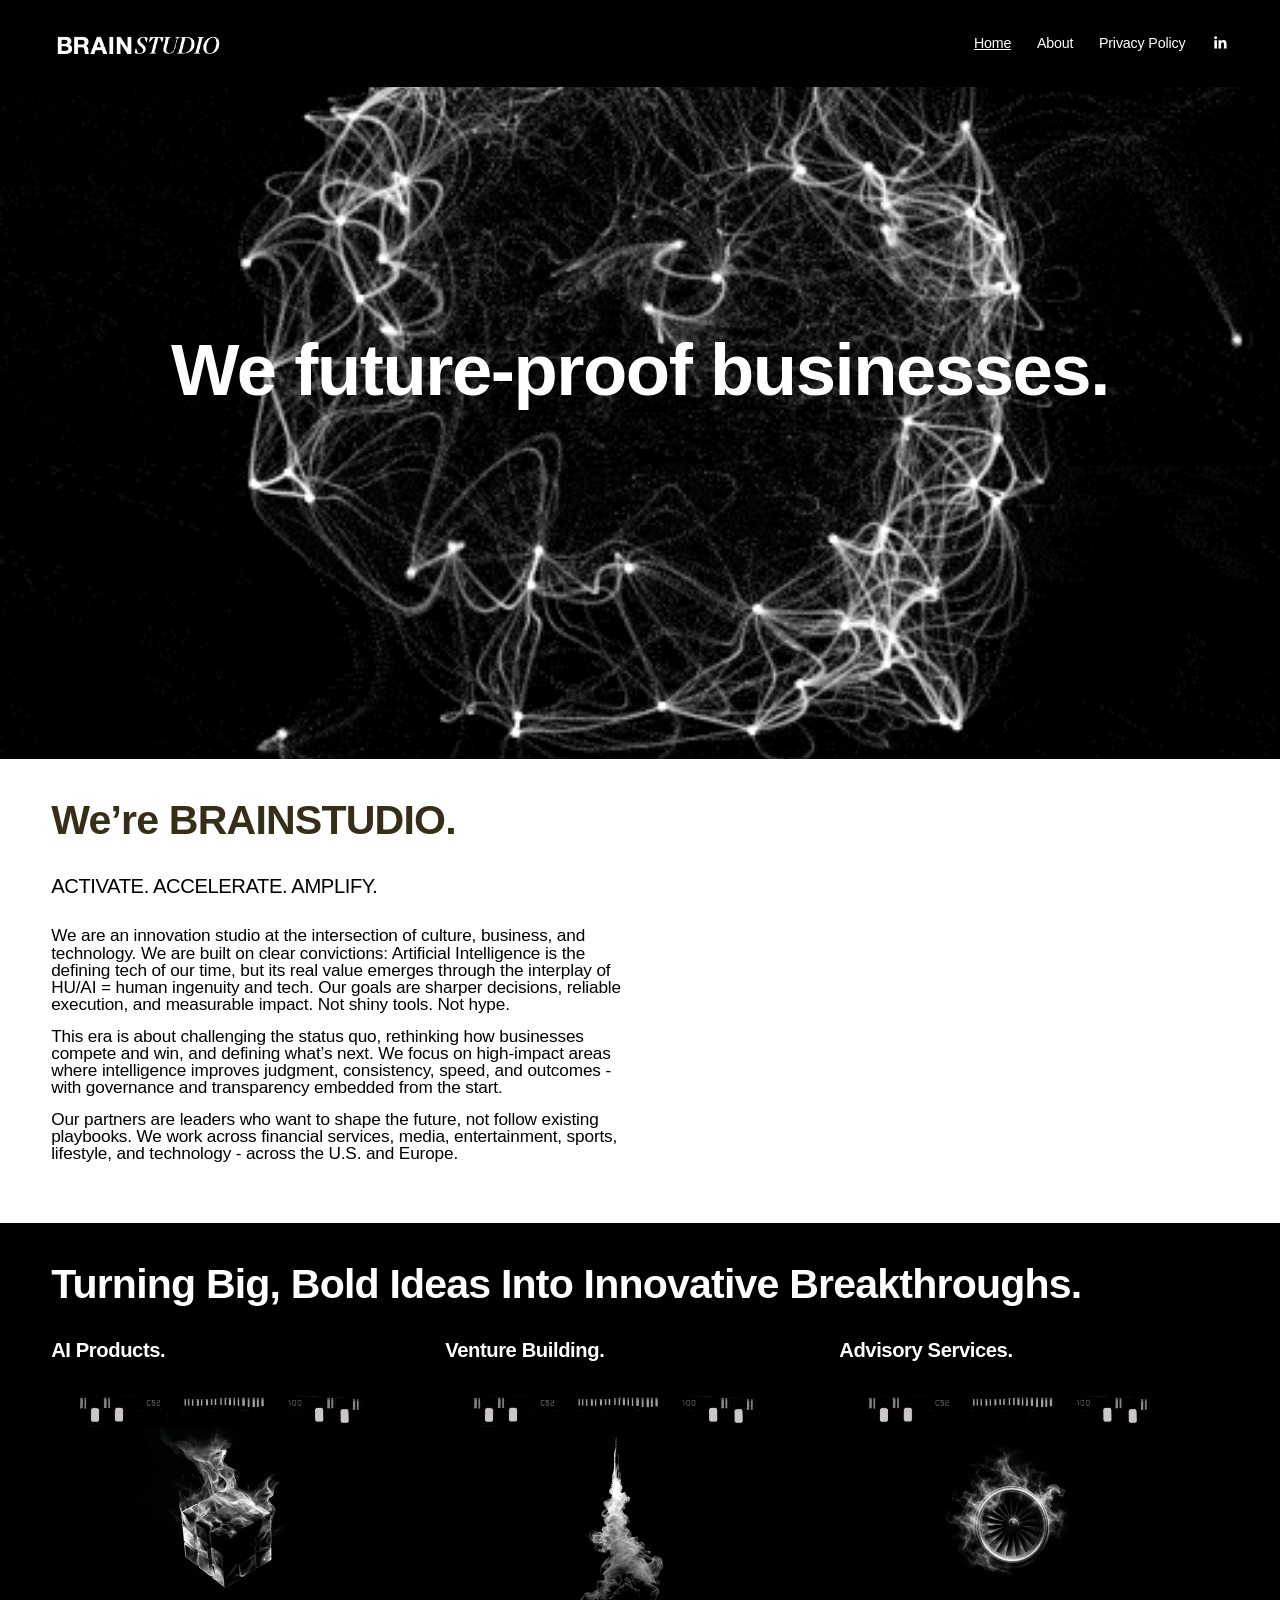
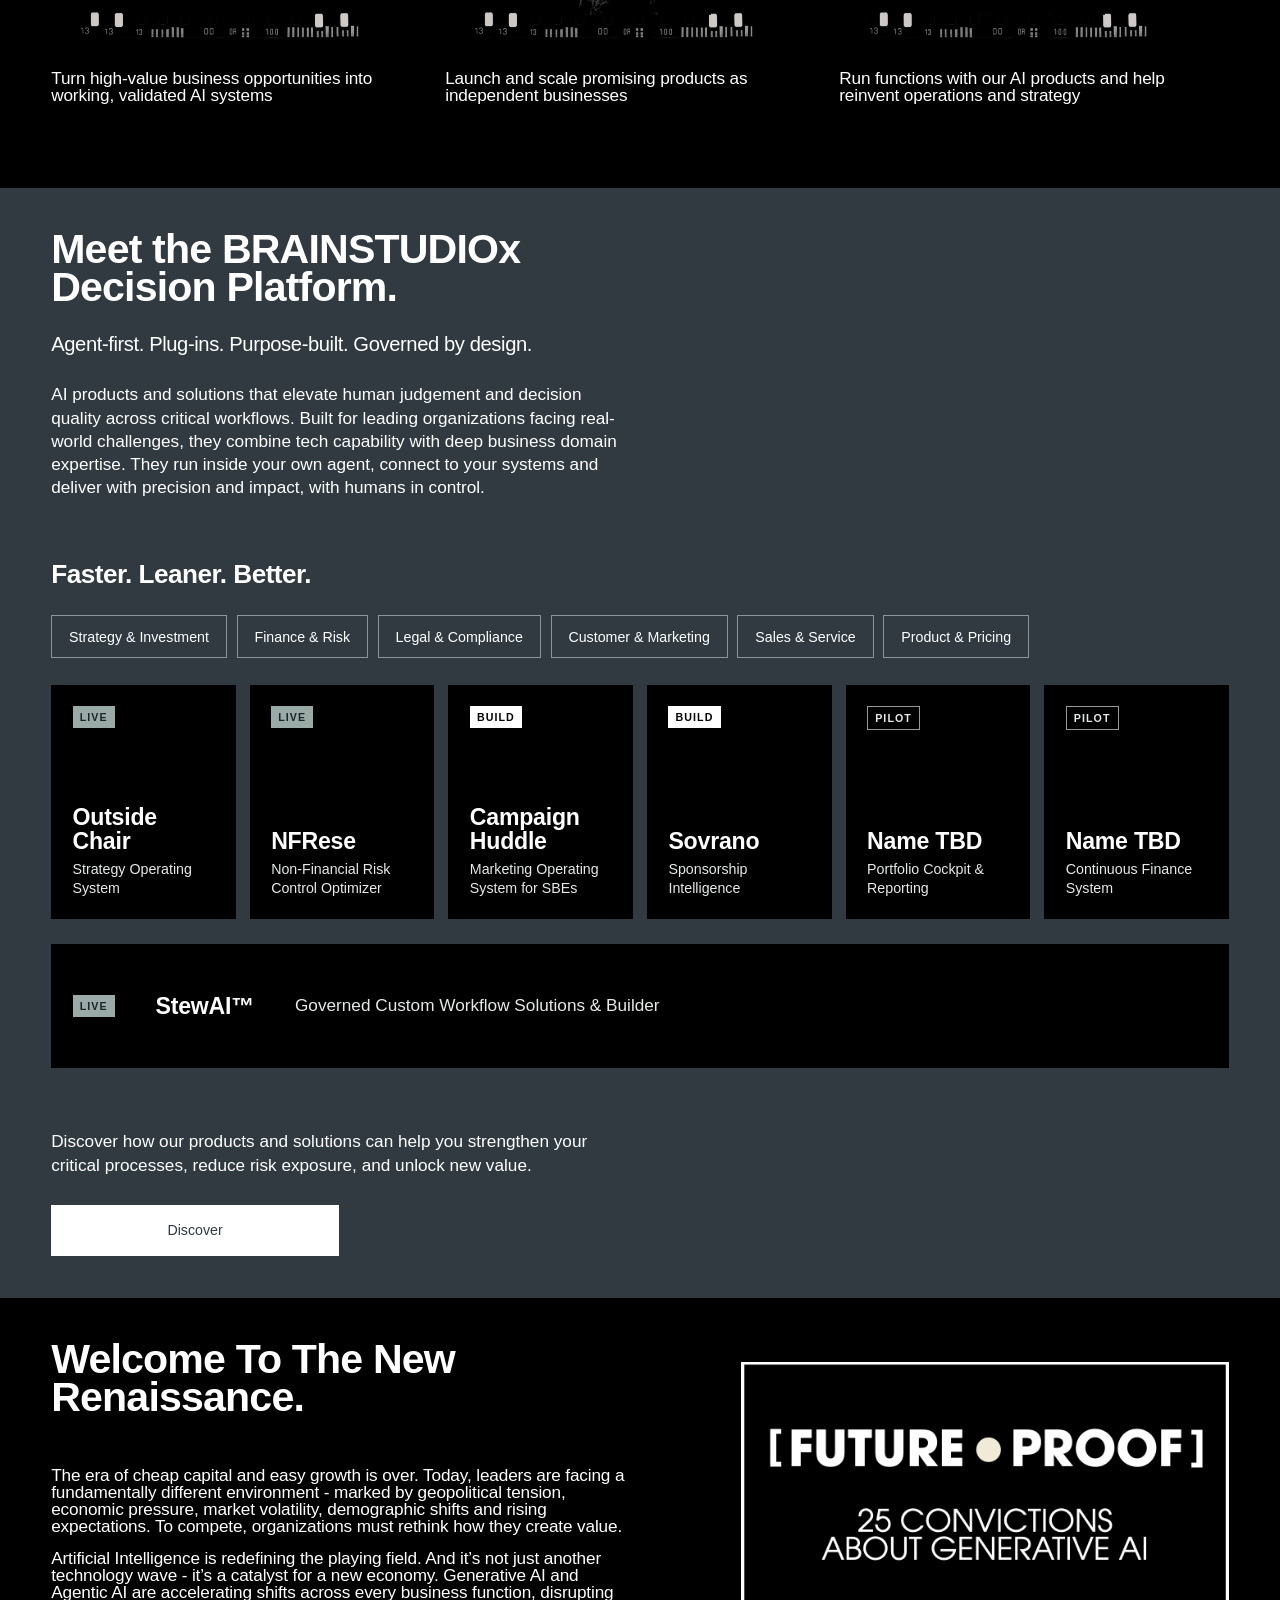
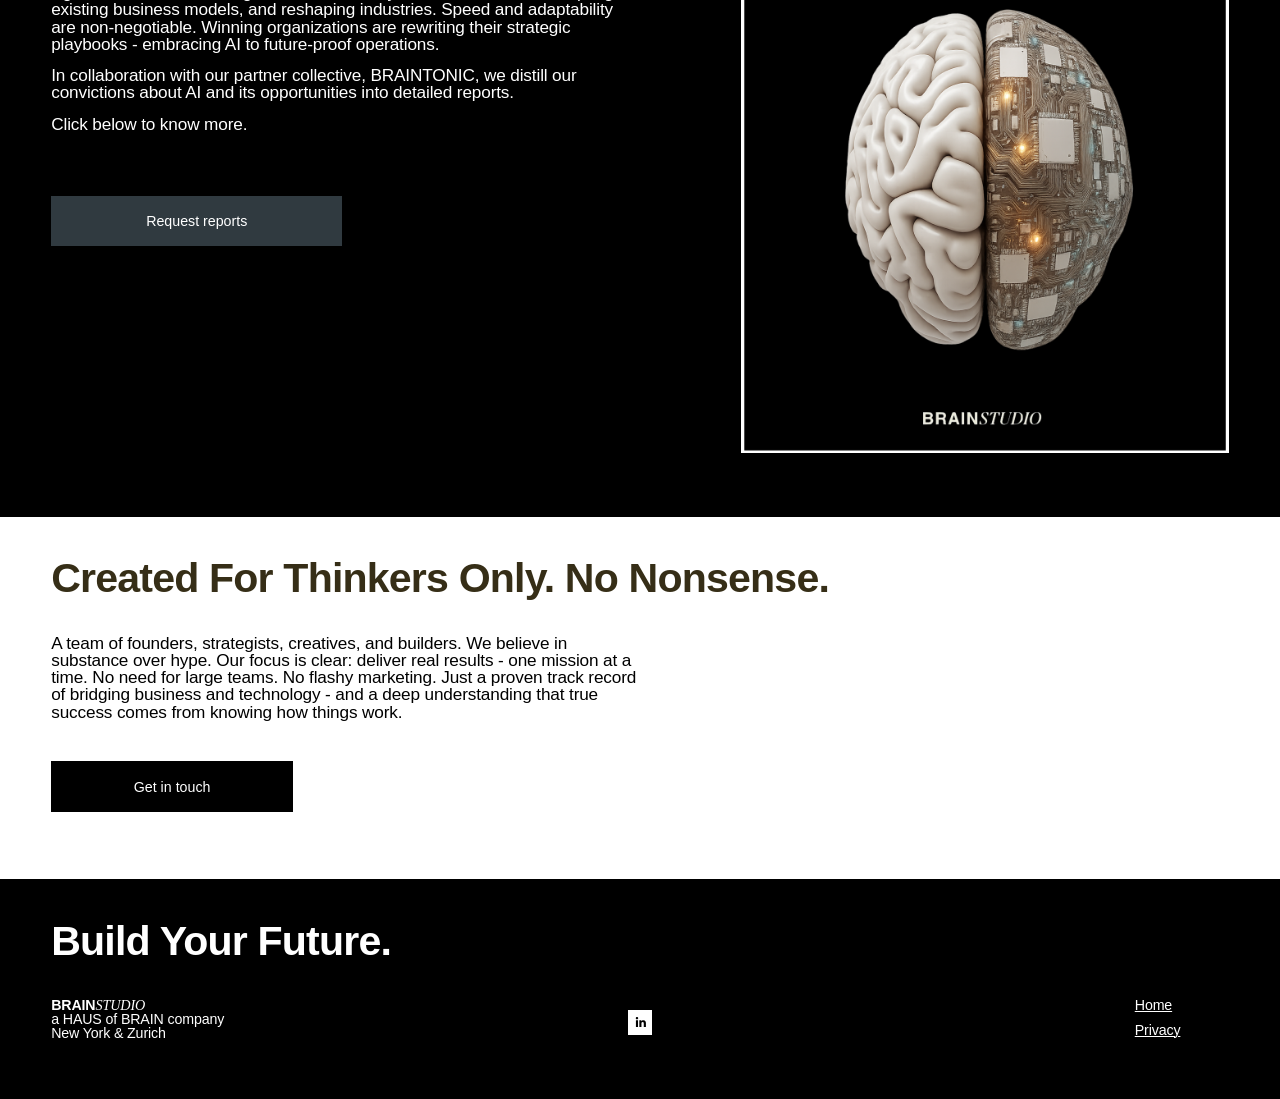
<file: index.html>
<!DOCTYPE html>
<html lang="en">
<head>
<meta charset="utf-8">
<meta name="viewport" content="width=device-width, initial-scale=1">
<title>BRAINSTUDIO</title>
<meta name="description" content="Founders, strategists, creatives, and builders at the intersection of culture, business and technology. By fusing human ingenuity with artificial intelligence, we empower visionary leaders to challenge the status quo, uncover attractive white spaces and design what’s next. From Tech, Finance, Media, Entertainment, Sports to Lifestyle, we unlock performance, growth, and innovation.">
<link rel="canonical" href="https://www.brainstudio.ai/">
<meta property="og:site_name" content="BRAINSTUDIO">
<meta property="og:type" content="website">
<meta property="og:title" content="BRAINSTUDIO">
<meta property="og:description" content="Founders, strategists, creatives, and builders at the intersection of culture, business and technology. By fusing human ingenuity with artificial intelligence, we empower visionary leaders to challenge the status quo, uncover attractive white spaces and design what’s next. From Tech, Finance, Media, Entertainment, Sports to Lifestyle, we unlock performance, growth, and innovation.">
<meta property="og:url" content="https://www.brainstudio.ai/">
<meta name="twitter:card" content="summary">
<link rel="icon" href="images/favicon.ico">
<link rel="stylesheet" href="assets/style.css">
</head>
<body class="p-index">
<a class="skip" href="#main">Skip to Content</a>
<header class="hdr">
  <div class="hdr-in">
    <a class="logo" href="./"><img src="images/logo.png" alt="BRAINSTUDIO"></a>
    <nav class="nav" aria-label="Main"><a href="./" aria-current="page">Home</a><a href="about.html">About</a><a href="privacy-policy.html">Privacy Policy</a><a class="li" href="https://www.linkedin.com/company/brainstudioai/" aria-label="BRAINSTUDIO on LinkedIn" target="_blank" rel="noopener"><svg viewBox="13.38 13.38 37.24 37.24" aria-hidden="true"><path fill="#fff" d="M20.4,44h5.4V26.6h-5.4V44z M23.1,18c-1.7,0-3.1,1.4-3.1,3.1c0,1.7,1.4,3.1,3.1,3.1 c1.7,0,3.1-1.4,3.1-3.1C26.2,19.4,24.8,18,23.1,18z M39.5,26.2c-2.6,0-4.4,1.4-5.1,2.8h-0.1v-2.4h-5.2V44h5.4v-8.6 c0-2.3,0.4-4.5,3.2-4.5c2.8,0,2.8,2.6,2.8,4.6V44H46v-9.5C46,29.8,45,26.2,39.5,26.2z"/></svg></a></nav>
    <button class="burger" type="button" aria-label="Open Menu" aria-expanded="false" aria-controls="menu"><span></span><span></span></button>
  </div>
</header>
<div class="menu" id="menu">
  <nav class="menu-nav" aria-label="Mobile"><a href="./">Home</a><a href="about.html">About</a><a href="privacy-policy.html">Privacy Policy</a></nav>
  <div class="menu-soc"><a class="li" href="https://www.linkedin.com/company/brainstudioai/" aria-label="BRAINSTUDIO on LinkedIn" target="_blank" rel="noopener"><svg viewBox="13.38 13.38 37.24 37.24" aria-hidden="true"><path fill="#fff" d="M20.4,44h5.4V26.6h-5.4V44z M23.1,18c-1.7,0-3.1,1.4-3.1,3.1c0,1.7,1.4,3.1,3.1,3.1 c1.7,0,3.1-1.4,3.1-3.1C26.2,19.4,24.8,18,23.1,18z M39.5,26.2c-2.6,0-4.4,1.4-5.1,2.8h-0.1v-2.4h-5.2V44h5.4v-8.6 c0-2.3,0.4-4.5,3.2-4.5c2.8,0,2.8,2.6,2.8,4.6V44H46v-9.5C46,29.8,45,26.2,39.5,26.2z"/></svg></a></div>
</div>
<main id="main">
<section class="sec t-black-bold first" style="--mr:14;--dr:17;--mg:11.0;--dg:11.0;--cg:5.0"><div class="sec-bg"><img src="images/home-hero.gif" alt="" aria-hidden="true"></div><div class="sec-in"><div class="grid">
<div class="blk txt" style="--ma:5/1/8/11;--da:7/2/9/26;--z:2;--mj:flex-start;--dj:flex-start"><div class="tx"><h1 class="ac"><span class="c-w"><strong>We future-proof businesses.</strong></span></h1></div></div>
</div></div></section>
<section class="sec t-white" style="--mr:14;--dr:15;--mg:0.0;--dg:0.0;--cg:5.0"><div class="sec-in"><div class="grid">
<div class="blk txt" style="--ma:1/2/3/10;--da:1/2/3/14;--z:1;--mj:flex-start;--dj:flex-start"><div class="tx"><h2><strong>We’re BRAINSTUDIO.</strong></h2></div></div>
<div class="blk txt" style="--ma:4/2/5/10;--da:4/2/5/14;--z:3;--mj:flex-start;--dj:flex-start"><div class="tx"><h4>ACTIVATE. ACCELERATE. AMPLIFY.</h4></div></div>
<div class="blk txt" style="--ma:6/2/14/10;--da:6/2/16/14;--z:2;--mj:flex-start;--dj:flex-start"><div class="tx"><p class="lg">We are an innovation studio at the intersection of culture, business, and technology. We are built on clear convictions: Artificial Intelligence is the defining tech of our time, but its real value emerges through the interplay of HU/AI = human ingenuity and tech. Our goals are sharper decisions, reliable execution, and measurable impact. Not shiny tools. Not hype.</p><p class="lg">This era is about challenging the status quo, rethinking how businesses compete and win, and defining what’s next. We focus on high-impact areas where intelligence improves judgment, consistency, speed, and outcomes - with governance and transparency embedded from the start. </p><p class="lg">Our partners are leaders who want to shape the future, not follow existing playbooks. We work across financial services, media, entertainment, sports, lifestyle, and technology - across the U.S. and Europe.</p></div></div>
</div></div></section>
<section class="sec t-black" style="--mr:59;--dr:19;--mg:0.0;--dg:0.0;--cg:5.0"><div class="sec-in"><div class="grid">
<div class="blk txt" style="--ma:1/2/5/10;--da:1/2/3/26;--z:1;--mj:flex-start;--dj:flex-start"><div class="tx"><h2><strong>Turning Big, Bold Ideas Into Innovative Breakthroughs.</strong></h2></div></div>
<div class="blk txt" style="--ma:6/2/7/8;--da:4/2/5/10;--z:6;--mj:flex-start;--dj:flex-start"><div class="tx"><h4><strong>AI Products.</strong></h4></div></div>
<div class="blk img" style="--ma:8/2/19/10;--da:6/2/16/9;--z:2;--mj:center;--dj:center"><img class="fit" src="images/bs-gen-ai-solutions.png" alt="Illustration for AI Products" loading="lazy"></div>
<div class="blk txt" style="--ma:20/2/23/10;--da:17/2/20/9;--z:9;--mj:flex-start;--dj:flex-start"><div class="tx"><p class="lg">Turn high-value business opportunities into working, validated AI systems</p></div></div>
<div class="blk txt" style="--ma:24/2/25/10;--da:4/10/5/18;--z:7;--mj:flex-start;--dj:flex-start"><div class="tx"><h4><strong>Venture Building.</strong></h4></div></div>
<div class="blk img" style="--ma:26/2/36/10;--da:6/10/16/17;--z:3;--mj:center;--dj:center"><img class="fit" src="images/bs-venture-building.png" alt="Illustration for Venture Building" loading="lazy"></div>
<div class="blk txt" style="--ma:37/2/40/10;--da:17/10/20/17;--z:10;--mj:flex-start;--dj:flex-start"><div class="tx"><p class="lg">Launch and scale promising products as independent businesses</p></div></div>
<div class="blk txt" style="--ma:41/2/42/10;--da:4/18/5/26;--z:8;--mj:flex-start;--dj:flex-start"><div class="tx"><h4><strong>Advisory Services.</strong></h4></div></div>
<div class="blk img" style="--ma:43/2/55/10;--da:6/18/16/25;--z:4;--mj:center;--dj:center"><img class="fit" src="images/bs-managed-services.png" alt="Jet engine wrapped in smoke, illustration for Advisory Services" loading="lazy"></div>
<div class="blk txt" style="--ma:56/2/59/10;--da:17/18/20/25;--z:11;--mj:flex-start;--dj:flex-start"><div class="tx"><p class="lg">Run functions with our AI products and help reinvent operations and strategy</p></div></div>
</div></div></section>
<section class="sec t-bright sec-custom-layout"><div class="sec-in"><div class="wrap">
<h2 class="pf-h"><strong>Meet the BRAINSTUDIOx Decision Platform.</strong></h2>
<p class="pf-sub">Agent-first. Plug-ins. Purpose-built. Governed by design.</p>
<p class="pf-p">AI products and solutions that elevate human judgement and decision quality across critical workflows. Built for leading organizations facing real-world challenges, they combine tech capability with deep business domain expertise. They run inside your own agent, connect to your systems and deliver with precision and impact, with humans in control.</p>
<h3 class="pf-h3"><strong>Faster. Leaner. Better.</strong></h3>
<ul class="pf-tags"><li>Strategy &amp; Investment</li><li>Finance &amp; Risk</li><li>Legal &amp; Compliance</li><li>Customer &amp; Marketing</li><li>Sales &amp; Service</li><li>Product &amp; Pricing</li></ul>
<ul class="pf-cards"><li class="pf-card"><span class="pf-badge b-live">LIVE</span><span class="pf-name">Outside Chair</span><span class="pf-desc">Strategy Operating System</span></li><li class="pf-card"><span class="pf-badge b-live">LIVE</span><span class="pf-name">NFRese</span><span class="pf-desc">Non-Financial Risk Control Optimizer</span></li><li class="pf-card"><span class="pf-badge b-build">BUILD</span><span class="pf-name">Campaign Huddle</span><span class="pf-desc">Marketing Operating System for SBEs</span></li><li class="pf-card"><span class="pf-badge b-build">BUILD</span><span class="pf-name">Sovrano</span><span class="pf-desc">Sponsorship Intelligence</span></li><li class="pf-card"><span class="pf-badge b-pilot">PILOT</span><span class="pf-name">Name TBD</span><span class="pf-desc">Portfolio Cockpit &amp; Reporting</span></li><li class="pf-card"><span class="pf-badge b-pilot">PILOT</span><span class="pf-name">Name TBD</span><span class="pf-desc">Continuous Finance System</span></li></ul>
<div class="pf-bar"><span class="pf-badge b-live">LIVE</span><span class="pf-bar-name">StewAI™</span><span class="pf-bar-desc">Governed Custom Workflow Solutions &amp; Builder</span></div>
<p class="pf-p pf-discover">Discover how our products and solutions can help you strengthen your critical processes, reduce risk exposure, and unlock new value.</p>
<div class="pf-btn btn"><a class="button" href="about.html">Discover</a></div>
</div></div></section>
<section class="sec t-black-bold" style="--mr:46;--dr:29;--mg:0.0;--dg:0.0;--cg:5.0"><div class="sec-in"><div class="grid">
<div class="blk txt" style="--ma:1/2/4/10;--da:1/2/5/14;--z:1;--mj:flex-start;--dj:flex-start"><div class="tx"><h2><span class="c-w"><strong>Welcome To The New Renaissance.</strong></span></h2></div></div>
<div class="blk txt" style="--ma:5/2/22/10;--da:6/2/17/14;--z:2;--mj:flex-start;--dj:flex-start"><div class="tx"><p class="lg">The era of cheap capital and easy growth is over. Today, leaders are facing a fundamentally different environment - marked by geopolitical tension, economic pressure, market volatility, demographic shifts and rising expectations. To compete, organizations must rethink how they create value.</p><p class="lg">Artificial Intelligence is redefining the playing field. And it’s not just another technology wave - it’s a catalyst for a new economy. Generative AI and Agentic AI are accelerating shifts across every business function, disrupting existing business models, and reshaping industries. Speed and adaptability are non-negotiable. Winning organizations are rewriting their strategic playbooks - embracing AI to future-proof operations.</p><p class="lg"><span class="c-w">In collaboration with our partner collective, BRAINTONIC, we distill our convictions about AI and its opportunities into detailed reports. </span></p><p class="lg"><span class="c-w">Click below to know more.</span></p></div></div>
<div class="blk img" style="--ma:23/2/42/10;--da:1/16/30/26;--z:5;--mj:center;--dj:center"><img class="fit" src="images/bs-nfrx-25c-title-a4-black.001.png" alt="Cover of the FUTURE PROOF report: 25 convictions about generative AI" loading="lazy"></div>
<div class="blk btn" style="--ma:45/2/47/7;--da:19/2/21/8;--z:6;--mj:center;--dj:center"><a class="button btn-slate" href="about.html">Request reports</a></div>
</div></div></section>
<section class="sec t-white" style="--mr:14;--dr:11;--mg:0.0;--dg:0.0;--cg:5.0"><div class="sec-in"><div class="grid">
<div class="blk txt" style="--ma:1/2/4/10;--da:1/2/3/19;--z:1;--mj:flex-start;--dj:flex-start"><div class="tx"><h2><strong>Created For Thinkers Only. No Nonsense. </strong></h2></div></div>
<div class="blk txt" style="--ma:5/2/11/10;--da:4/2/8/14;--z:3;--mj:flex-start;--dj:flex-start"><div class="tx"><p class="lg">A team of founders, strategists, creatives, and builders. We believe in substance over hype. Our focus is clear: deliver real results - one mission at a time. No need for large teams. No flashy marketing. Just a proven track record of bridging business and technology - and a deep understanding that true success comes from knowing how things work. </p></div></div>
<div class="blk btn" style="--ma:12/2/14/7;--da:9/2/11/7;--z:4;--mj:center;--dj:center"><a class="button btn-black" href="about.html">Get in touch</a></div>
</div></div></section>
</main>
<footer>
<section class="sec t-black-bold" style="--mr:8;--dr:6;--mg:0.0;--dg:0.0;--cg:5.0"><div class="sec-in"><div class="grid">
<div class="blk txt" style="--ma:1/2/3/10;--da:1/2/3/19;--z:1;--mj:flex-start;--dj:flex-start"><div class="tx"><h2><strong>Build Your Future.</strong></h2></div></div>
<div class="blk txt" style="--ma:4/2/6/10;--da:4/2/6/7;--z:3;--mj:flex-start;--dj:flex-start"><div class="tx"><p><strong>BRAIN<em>STUDIO</em><br></strong>a HAUS of BRAIN company<br>New York & Zurich</p></div></div>
<div class="blk soc" style="--ma:7/8/9/10;--da:4/13/6/15;--z:6;--mj:center;--dj:center"><a class="li-foot" href="https://www.linkedin.com/company/brainstudioai/" aria-label="BRAINSTUDIO on LinkedIn" target="_blank" rel="noopener"><svg viewBox="0 0 64 64" aria-hidden="true"><path fill="#fff" fill-rule="evenodd" d="M0,0v64h64V0H0z M25.8,44h-5.4V26.6h5.4V44z M23.1,24.3c-1.7,0-3.1-1.4-3.1-3.1c0-1.7,1.4-3.1,3.1-3.1 c1.7,0,3.1,1.4,3.1,3.1C26.2,22.9,24.8,24.3,23.1,24.3z M46,44h-5.4v-8.4c0-2,0-4.6-2.8-4.6c-2.8,0-3.2,2.2-3.2,4.5V44h-5.4V26.6 h5.2V29h0.1c0.7-1.4,2.5-2.8,5.1-2.8c5.5,0,6.5,3.6,6.5,8.3V44z"/></svg></a></div>
<div class="blk txt" style="--ma:7/2/8/4;--da:4/24/5/26;--z:5;--mj:flex-start;--dj:flex-start"><div class="tx"><p><a href="./">Home</a></p></div></div>
<div class="blk txt" style="--ma:8/2/9/4;--da:5/24/6/26;--z:4;--mj:flex-start;--dj:flex-start"><div class="tx"><p><a href="privacy-policy.html">Privacy</a></p></div></div>
</div></div></section>
</footer>
<script src="assets/site.js"></script>
</body>
</html>
</file>
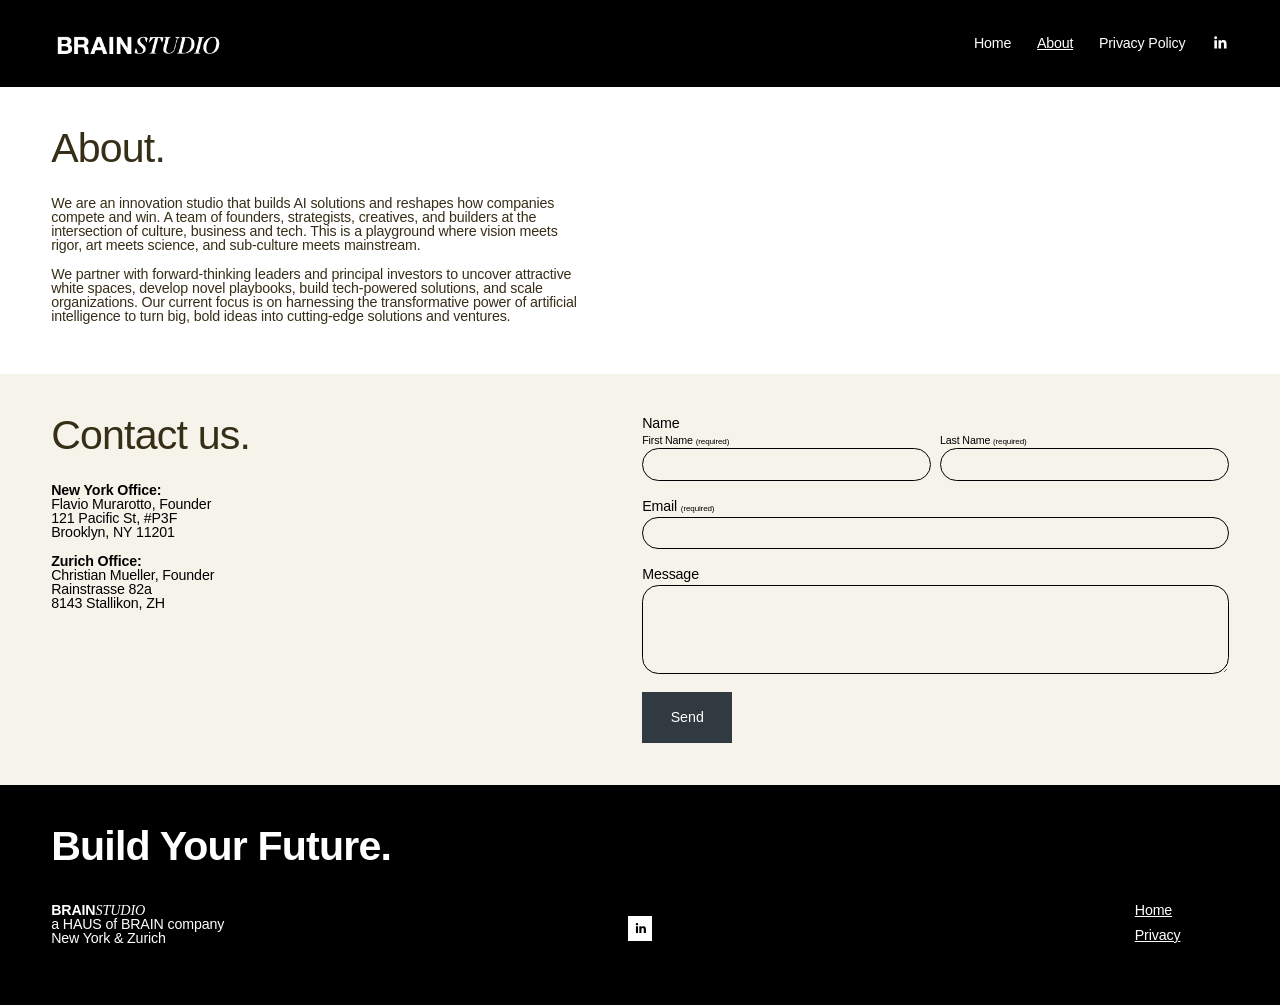
<file: about.html>
<!DOCTYPE html>
<html lang="en">
<head>
<meta charset="utf-8">
<meta name="viewport" content="width=device-width, initial-scale=1">
<title>About — BRAINSTUDIO</title>
<meta name="description" content="BRAINSTUDIO is an innovation studio that builds AI solutions and reshapes how companies compete and win. Offices in New York and Zurich.">
<link rel="canonical" href="https://www.brainstudio.ai/about">
<meta property="og:site_name" content="BRAINSTUDIO">
<meta property="og:type" content="website">
<meta property="og:title" content="About — BRAINSTUDIO">
<meta property="og:description" content="BRAINSTUDIO is an innovation studio that builds AI solutions and reshapes how companies compete and win. Offices in New York and Zurich.">
<meta property="og:url" content="https://www.brainstudio.ai/about">
<meta name="twitter:card" content="summary">
<link rel="icon" href="images/favicon.ico">
<link rel="stylesheet" href="assets/style.css">
</head>
<body class="p-about">
<a class="skip" href="#main">Skip to Content</a>
<header class="hdr">
  <div class="hdr-in">
    <a class="logo" href="./"><img src="images/logo.png" alt="BRAINSTUDIO"></a>
    <nav class="nav" aria-label="Main"><a href="./">Home</a><a href="about.html" aria-current="page">About</a><a href="privacy-policy.html">Privacy Policy</a><a class="li" href="https://www.linkedin.com/company/brainstudioai/" aria-label="BRAINSTUDIO on LinkedIn" target="_blank" rel="noopener"><svg viewBox="13.38 13.38 37.24 37.24" aria-hidden="true"><path fill="#fff" d="M20.4,44h5.4V26.6h-5.4V44z M23.1,18c-1.7,0-3.1,1.4-3.1,3.1c0,1.7,1.4,3.1,3.1,3.1 c1.7,0,3.1-1.4,3.1-3.1C26.2,19.4,24.8,18,23.1,18z M39.5,26.2c-2.6,0-4.4,1.4-5.1,2.8h-0.1v-2.4h-5.2V44h5.4v-8.6 c0-2.3,0.4-4.5,3.2-4.5c2.8,0,2.8,2.6,2.8,4.6V44H46v-9.5C46,29.8,45,26.2,39.5,26.2z"/></svg></a></nav>
    <button class="burger" type="button" aria-label="Open Menu" aria-expanded="false" aria-controls="menu"><span></span><span></span></button>
  </div>
</header>
<div class="menu" id="menu">
  <nav class="menu-nav" aria-label="Mobile"><a href="./">Home</a><a href="about.html">About</a><a href="privacy-policy.html">Privacy Policy</a></nav>
  <div class="menu-soc"><a class="li" href="https://www.linkedin.com/company/brainstudioai/" aria-label="BRAINSTUDIO on LinkedIn" target="_blank" rel="noopener"><svg viewBox="13.38 13.38 37.24 37.24" aria-hidden="true"><path fill="#fff" d="M20.4,44h5.4V26.6h-5.4V44z M23.1,18c-1.7,0-3.1,1.4-3.1,3.1c0,1.7,1.4,3.1,3.1,3.1 c1.7,0,3.1-1.4,3.1-3.1C26.2,19.4,24.8,18,23.1,18z M39.5,26.2c-2.6,0-4.4,1.4-5.1,2.8h-0.1v-2.4h-5.2V44h5.4v-8.6 c0-2.3,0.4-4.5,3.2-4.5c2.8,0,2.8,2.6,2.8,4.6V44H46v-9.5C46,29.8,45,26.2,39.5,26.2z"/></svg></a></div>
</div>
<main id="main">
<section class="sec t-white first" style="--mr:14;--dr:8;--mg:0.0;--dg:0.0;--cg:5.0"><div class="sec-in"><div class="grid">
<div class="blk txt" style="--ma:1/2/14/10;--da:1/2/9/13;--z:1;--mj:flex-start;--dj:flex-start"><div class="tx"><h2>About.</h2><p>We are an innovation studio that builds AI solutions and reshapes how companies compete and win. A team of founders, strategists, creatives, and builders at the intersection of culture, business and tech. This is a playground where vision meets rigor, art meets science, and sub-culture meets mainstream.</p><p>We partner with forward-thinking leaders and principal investors to uncover attractive white spaces, develop novel playbooks, build tech-powered solutions, and scale organizations. Our current focus is on harnessing the transformative power of artificial intelligence to turn big, bold ideas into cutting-edge solutions and ventures. </p></div></div>
</div></div></section>
<section class="sec t-light" style="--mr:21;--dr:10;--mg:0.0;--dg:0.0;--cg:5.0"><div class="sec-in"><div class="grid">
<div class="blk txt" style="--ma:1/2/10/10;--da:1/2/9/12;--z:0;--mj:flex-start;--dj:flex-start"><div class="tx"><h2>Contact us.</h2><p><strong>New York Office:<br></strong>Flavio Murarotto, Founder<br>121 Pacific St, #P3F<br>Brooklyn, NY 11201</p><p><strong>Zurich Office:<br></strong>Christian Mueller, Founder<br>Rainstrasse 82a <br>8143 Stallikon, ZH</p></div></div>
<div class="blk frm" style="--ma:11/2/21/10;--da:1/14/11/26;--z:2;--mj:flex-start;--dj:flex-start"><form class="contact" data-to="hello@brainstudio.ai" action="https://api.web3forms.com/submit" method="post" novalidate>
  <input type="hidden" name="access_key" value="08278f03-cb4d-4b9e-8359-c8174754029c">
  <input type="hidden" name="subject" value="New message from brainstudio.ai">
  <input type="hidden" name="from_name" value="brainstudio.ai website">
  <input type="checkbox" name="botcheck" class="f-hp" tabindex="-1" autocomplete="off" aria-hidden="true">
  <fieldset class="f-name">
    <legend class="f-title">Name</legend>
    <div class="f-pair">
      <label><span class="f-cap">First Name <span class="f-req">(required)</span></span><input type="text" name="first-name" autocomplete="given-name" required></label>
      <label><span class="f-cap">Last Name <span class="f-req">(required)</span></span><input type="text" name="last-name" autocomplete="family-name" required></label>
    </div>
  </fieldset>
  <label class="f-row"><span class="f-title">Email <span class="f-req">(required)</span></span><input type="email" name="email" autocomplete="email" required></label>
  <label class="f-row"><span class="f-title">Message</span><textarea name="message"></textarea></label>
  <p class="f-hp" aria-hidden="true"><label>Leave this empty <input type="text" name="company-website" tabindex="-1" autocomplete="off"></label></p>
  <button type="submit" class="f-send">Send</button>
  <p class="f-status" role="status"></p>
</form></div>
</div></div></section>
</main>
<footer>
<section class="sec t-black-bold" style="--mr:8;--dr:6;--mg:0.0;--dg:0.0;--cg:5.0"><div class="sec-in"><div class="grid">
<div class="blk txt" style="--ma:1/2/3/10;--da:1/2/3/19;--z:1;--mj:flex-start;--dj:flex-start"><div class="tx"><h2><strong>Build Your Future.</strong></h2></div></div>
<div class="blk txt" style="--ma:4/2/6/10;--da:4/2/6/7;--z:3;--mj:flex-start;--dj:flex-start"><div class="tx"><p><strong>BRAIN<em>STUDIO</em><br></strong>a HAUS of BRAIN company<br>New York & Zurich</p></div></div>
<div class="blk soc" style="--ma:7/8/9/10;--da:4/13/6/15;--z:6;--mj:center;--dj:center"><a class="li-foot" href="https://www.linkedin.com/company/brainstudioai/" aria-label="BRAINSTUDIO on LinkedIn" target="_blank" rel="noopener"><svg viewBox="0 0 64 64" aria-hidden="true"><path fill="#fff" fill-rule="evenodd" d="M0,0v64h64V0H0z M25.8,44h-5.4V26.6h5.4V44z M23.1,24.3c-1.7,0-3.1-1.4-3.1-3.1c0-1.7,1.4-3.1,3.1-3.1 c1.7,0,3.1,1.4,3.1,3.1C26.2,22.9,24.8,24.3,23.1,24.3z M46,44h-5.4v-8.4c0-2,0-4.6-2.8-4.6c-2.8,0-3.2,2.2-3.2,4.5V44h-5.4V26.6 h5.2V29h0.1c0.7-1.4,2.5-2.8,5.1-2.8c5.5,0,6.5,3.6,6.5,8.3V44z"/></svg></a></div>
<div class="blk txt" style="--ma:7/2/8/4;--da:4/24/5/26;--z:5;--mj:flex-start;--dj:flex-start"><div class="tx"><p><a href="./">Home</a></p></div></div>
<div class="blk txt" style="--ma:8/2/9/4;--da:5/24/6/26;--z:4;--mj:flex-start;--dj:flex-start"><div class="tx"><p><a href="privacy-policy.html">Privacy</a></p></div></div>
</div></div></section>
</footer>
<script src="assets/site.js"></script>
</body>
</html>
</file>
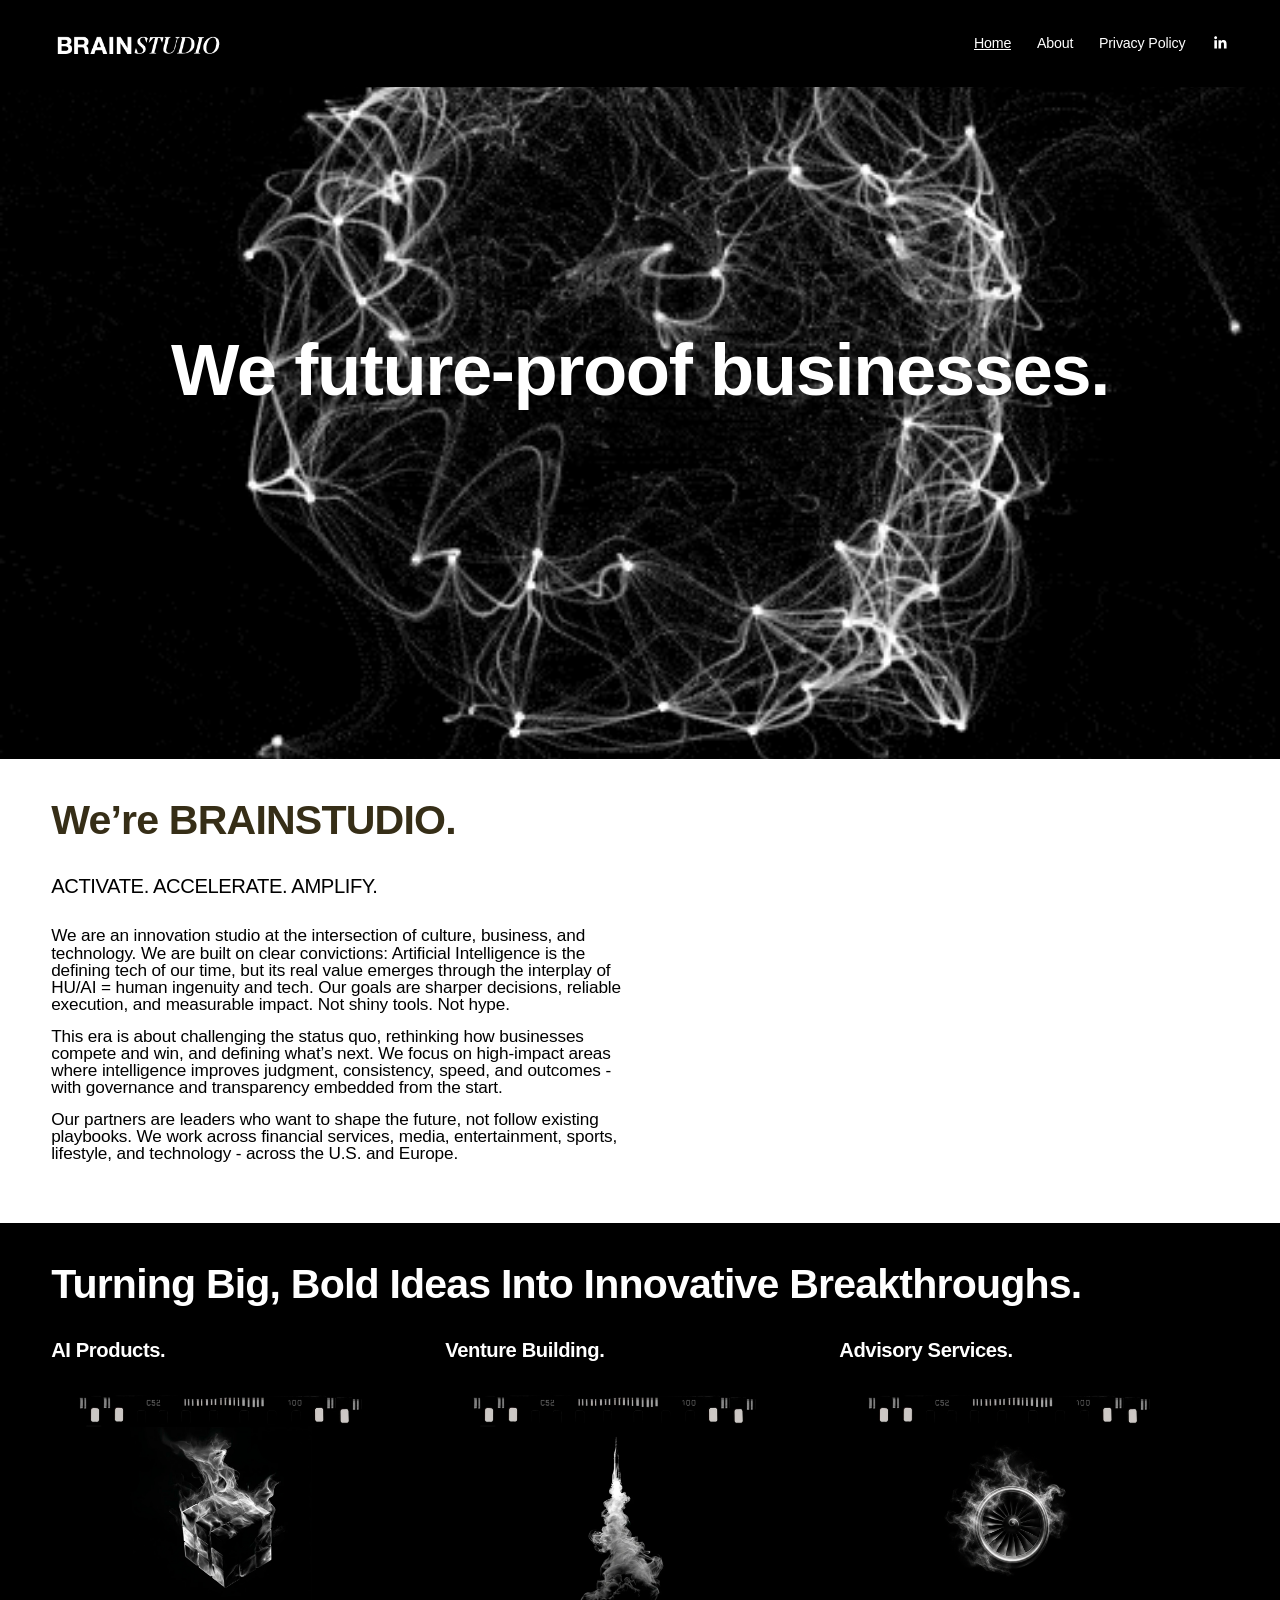
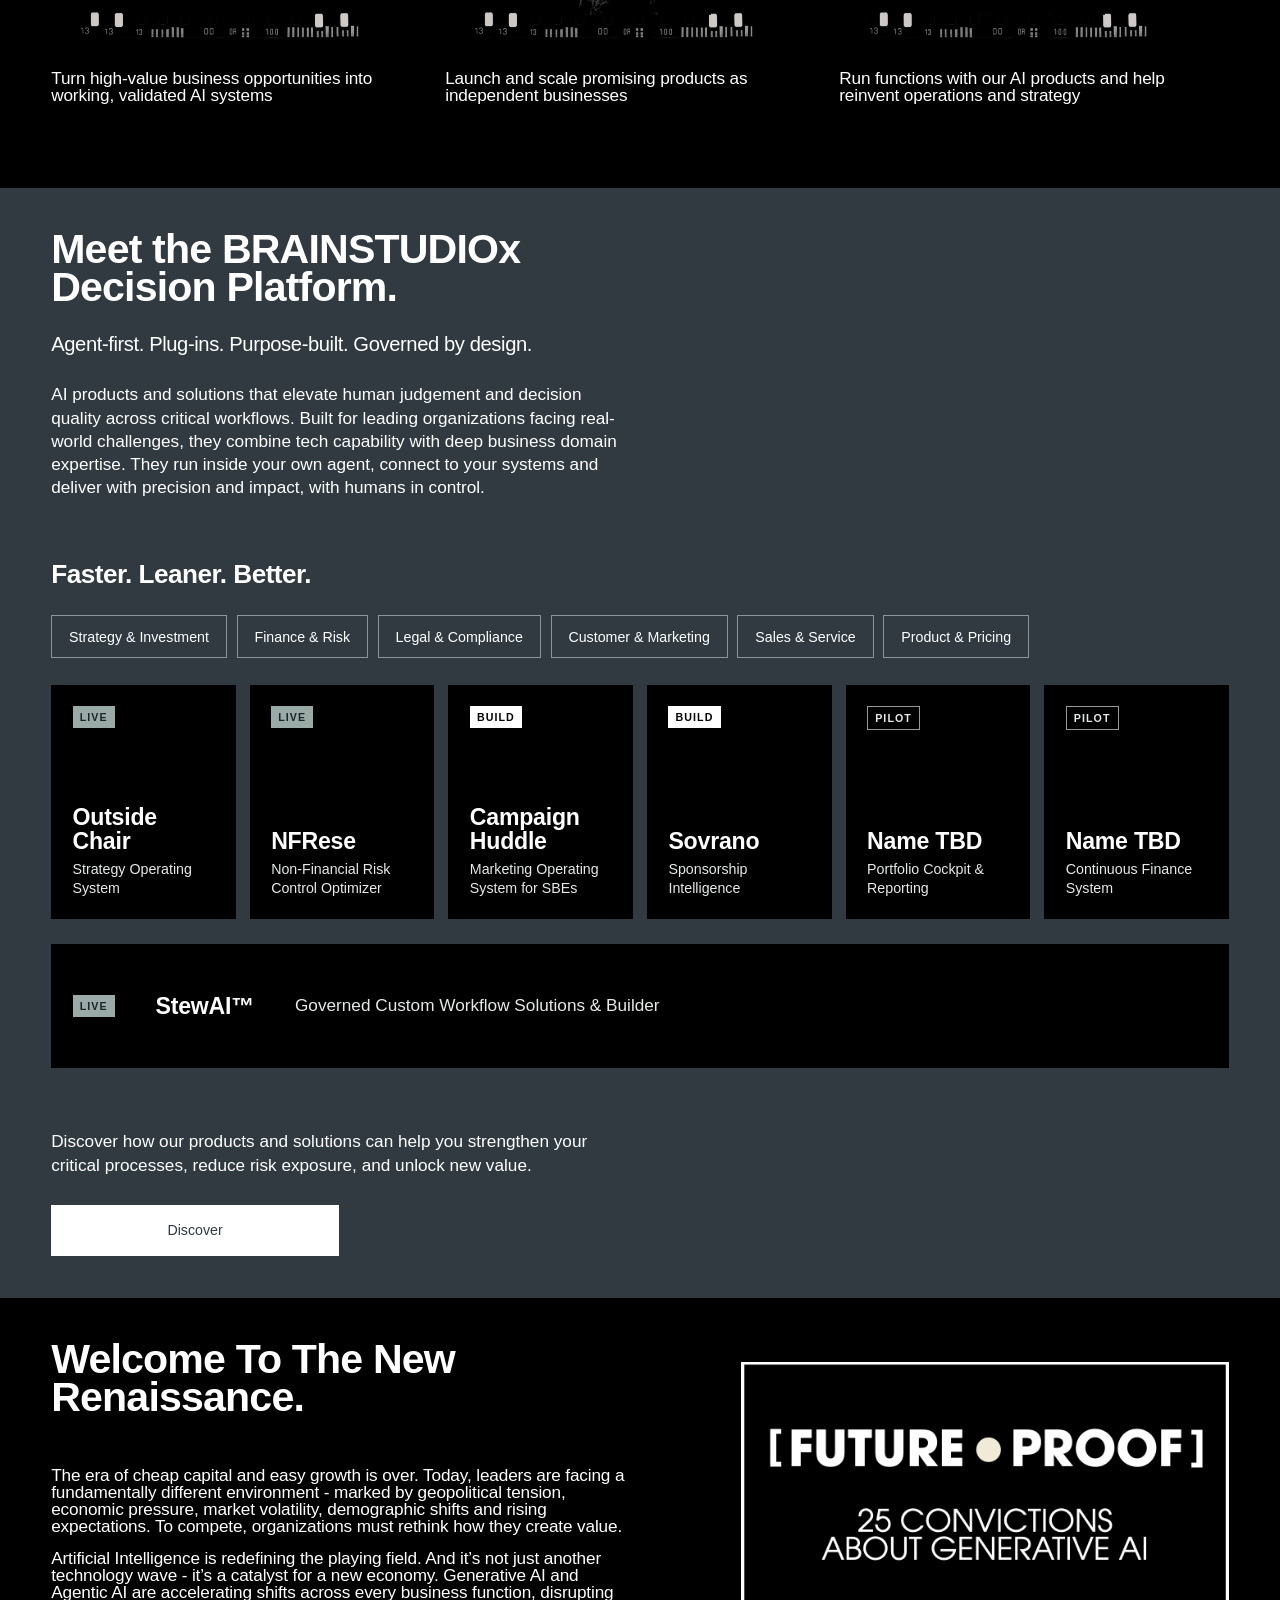
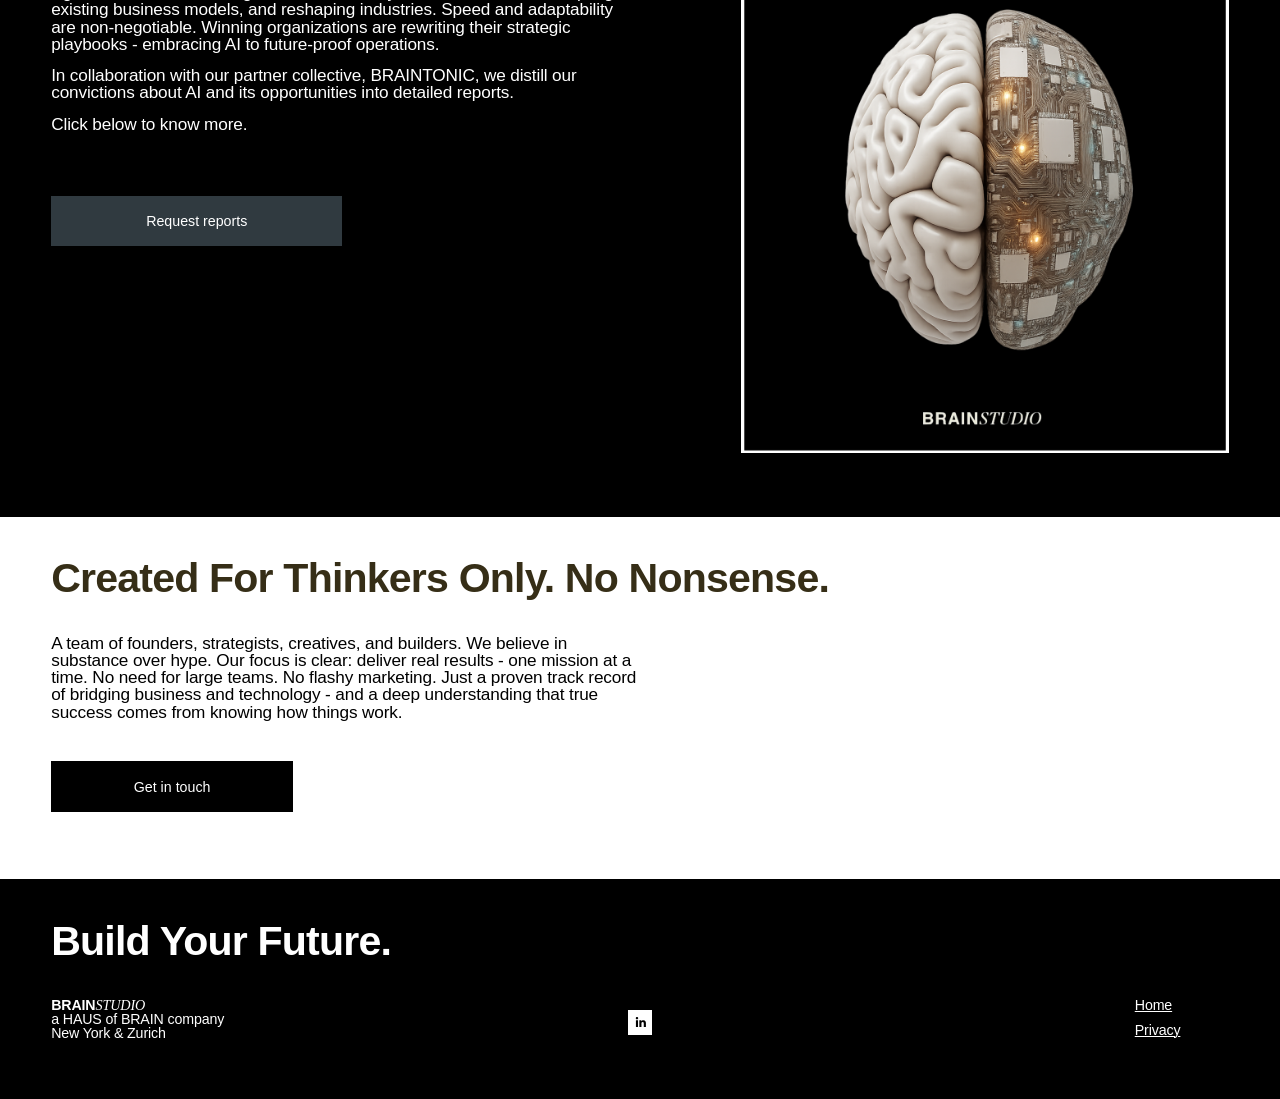
<file: home.html>
<!DOCTYPE html>
<html lang="en">
<head>
<meta charset="utf-8">
<title>BRAINSTUDIO</title>
<link rel="canonical" href="https://www.brainstudio.ai/">
<meta name="robots" content="noindex">
<meta http-equiv="refresh" content="0; url=./">
<script>location.replace('./' + location.search + location.hash);</script>
</head>
<body><p><a href="./">BRAINSTUDIO</a></p></body>
</html>
</file>
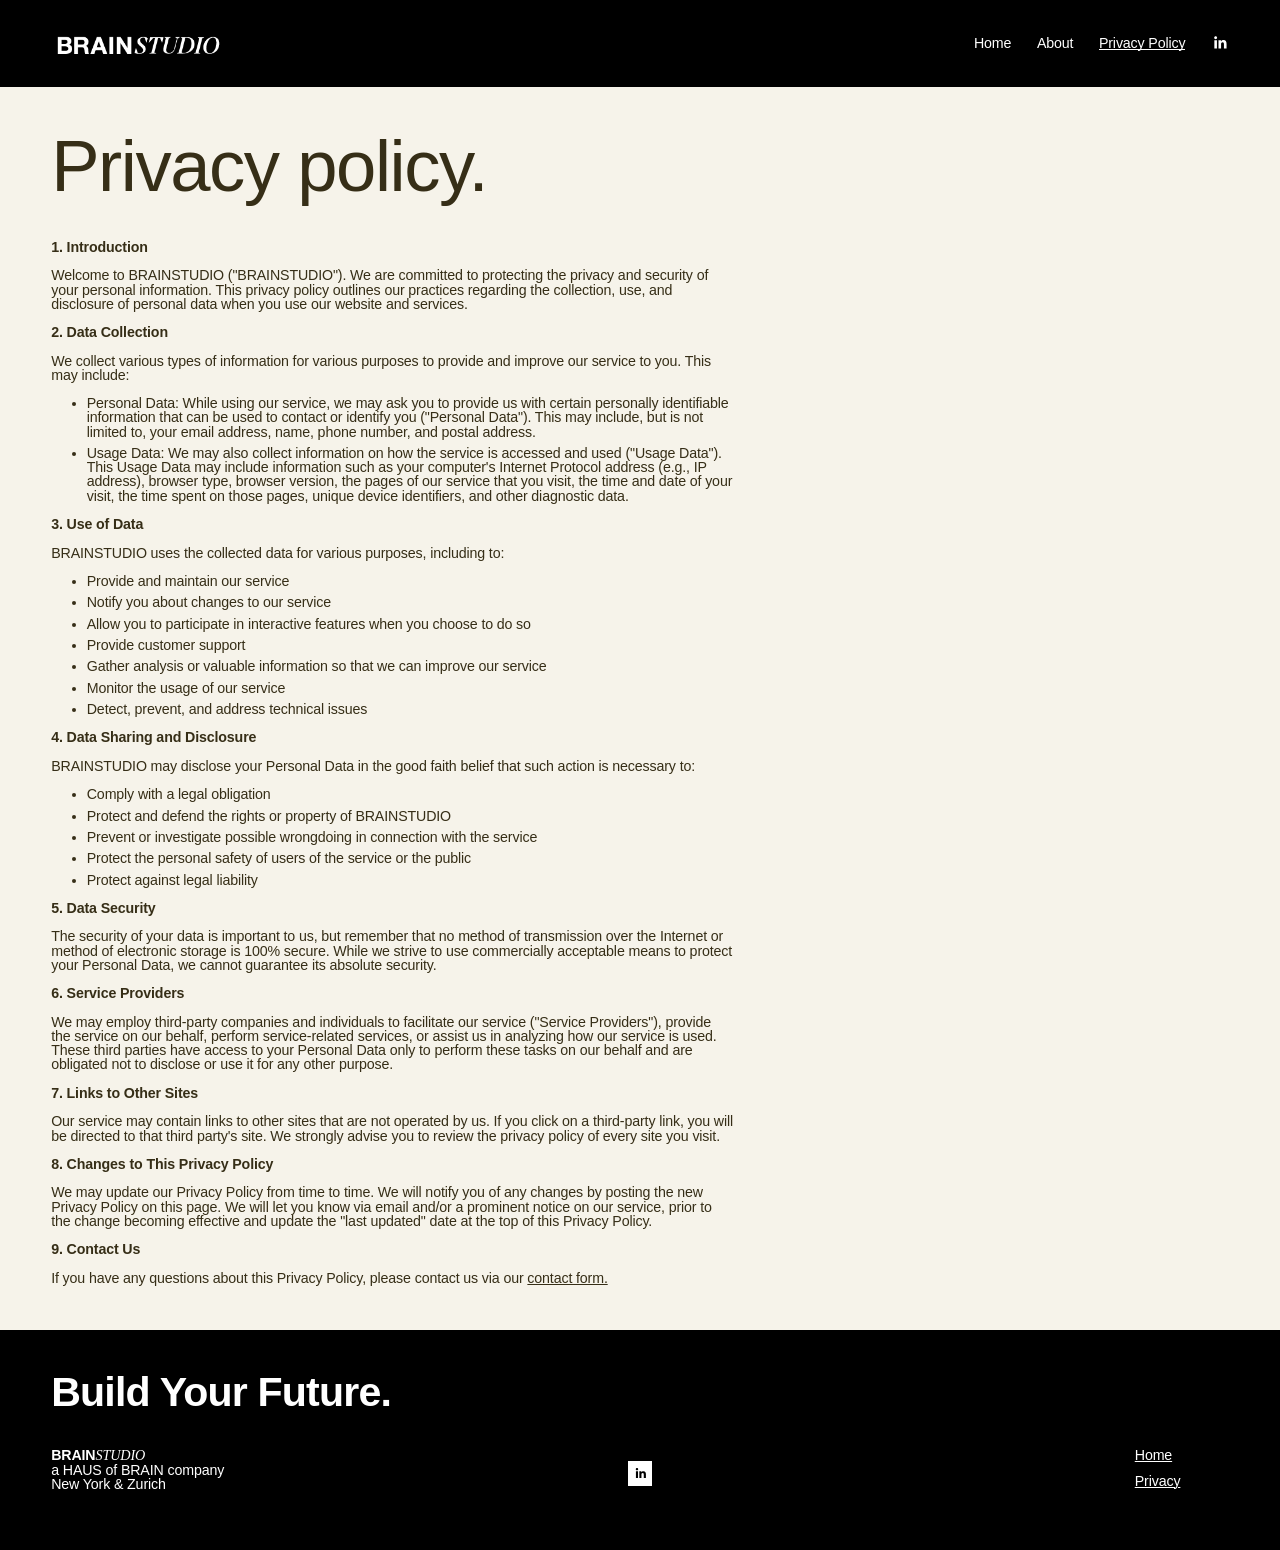
<file: privacy-policy.html>
<!DOCTYPE html>
<html lang="en">
<head>
<meta charset="utf-8">
<meta name="viewport" content="width=device-width, initial-scale=1">
<title>Privacy Policy — BRAINSTUDIO</title>
<meta name="description" content="How BRAINSTUDIO collects, uses, and protects personal data when you use our website and services.">
<link rel="canonical" href="https://www.brainstudio.ai/privacy-policy">
<meta property="og:site_name" content="BRAINSTUDIO">
<meta property="og:type" content="website">
<meta property="og:title" content="Privacy Policy — BRAINSTUDIO">
<meta property="og:description" content="How BRAINSTUDIO collects, uses, and protects personal data when you use our website and services.">
<meta property="og:url" content="https://www.brainstudio.ai/privacy-policy">
<meta name="twitter:card" content="summary">
<link rel="icon" href="images/favicon.ico">
<link rel="stylesheet" href="assets/style.css">
</head>
<body class="p-privacy-policy">
<a class="skip" href="#main">Skip to Content</a>
<header class="hdr">
  <div class="hdr-in">
    <a class="logo" href="./"><img src="images/logo.png" alt="BRAINSTUDIO"></a>
    <nav class="nav" aria-label="Main"><a href="./">Home</a><a href="about.html">About</a><a href="privacy-policy.html" aria-current="page">Privacy Policy</a><a class="li" href="https://www.linkedin.com/company/brainstudioai/" aria-label="BRAINSTUDIO on LinkedIn" target="_blank" rel="noopener"><svg viewBox="13.38 13.38 37.24 37.24" aria-hidden="true"><path fill="#fff" d="M20.4,44h5.4V26.6h-5.4V44z M23.1,18c-1.7,0-3.1,1.4-3.1,3.1c0,1.7,1.4,3.1,3.1,3.1 c1.7,0,3.1-1.4,3.1-3.1C26.2,19.4,24.8,18,23.1,18z M39.5,26.2c-2.6,0-4.4,1.4-5.1,2.8h-0.1v-2.4h-5.2V44h5.4v-8.6 c0-2.3,0.4-4.5,3.2-4.5c2.8,0,2.8,2.6,2.8,4.6V44H46v-9.5C46,29.8,45,26.2,39.5,26.2z"/></svg></a></nav>
    <button class="burger" type="button" aria-label="Open Menu" aria-expanded="false" aria-controls="menu"><span></span><span></span></button>
  </div>
</header>
<div class="menu" id="menu">
  <nav class="menu-nav" aria-label="Mobile"><a href="./">Home</a><a href="about.html">About</a><a href="privacy-policy.html">Privacy Policy</a></nav>
  <div class="menu-soc"><a class="li" href="https://www.linkedin.com/company/brainstudioai/" aria-label="BRAINSTUDIO on LinkedIn" target="_blank" rel="noopener"><svg viewBox="13.38 13.38 37.24 37.24" aria-hidden="true"><path fill="#fff" d="M20.4,44h5.4V26.6h-5.4V44z M23.1,18c-1.7,0-3.1,1.4-3.1,3.1c0,1.7,1.4,3.1,3.1,3.1 c1.7,0,3.1-1.4,3.1-3.1C26.2,19.4,24.8,18,23.1,18z M39.5,26.2c-2.6,0-4.4,1.4-5.1,2.8h-0.1v-2.4h-5.2V44h5.4v-8.6 c0-2.3,0.4-4.5,3.2-4.5c2.8,0,2.8,2.6,2.8,4.6V44H46v-9.5C46,29.8,45,26.2,39.5,26.2z"/></svg></a></div>
</div>
<main id="main">
<section class="sec t-none first custom" style="--mr:56;--dr:35;--mg:11.0;--dg:11.0;--cg:11.0"><div class="sec-in"><div class="grid">
<div class="blk txt" style="--ma:2/2/4/10;--da:2/2/5/26;--z:0;--mj:flex-start;--dj:flex-start"><div class="tx"><h1>Privacy policy.</h1></div></div>
<div class="blk txt" style="--ma:4/2/56/10;--da:5/2/36/16;--z:1;--mj:flex-start;--dj:flex-start"><div class="tx"><p><strong>1. Introduction</strong></p><p>Welcome to BRAINSTUDIO ("BRAINSTUDIO"). We are committed to protecting the privacy and security of your personal information. This privacy policy outlines our practices regarding the collection, use, and disclosure of personal data when you use our website and services.</p><p><strong>2. Data Collection</strong></p><p>We collect various types of information for various purposes to provide and improve our service to you. This may include:</p><ul><li><p>Personal Data: While using our service, we may ask you to provide us with certain personally identifiable information that can be used to contact or identify you ("Personal Data"). This may include, but is not limited to, your email address, name, phone number, and postal address.</p></li><li><p>Usage Data: We may also collect information on how the service is accessed and used ("Usage Data"). This Usage Data may include information such as your computer's Internet Protocol address (e.g., IP address), browser type, browser version, the pages of our service that you visit, the time and date of your visit, the time spent on those pages, unique device identifiers, and other diagnostic data.</p></li></ul><p><strong>3. Use of Data</strong></p><p>BRAINSTUDIO uses the collected data for various purposes, including to:</p><ul><li><p>Provide and maintain our service</p></li><li><p>Notify you about changes to our service</p></li><li><p>Allow you to participate in interactive features when you choose to do so</p></li><li><p>Provide customer support</p></li><li><p>Gather analysis or valuable information so that we can improve our service</p></li><li><p>Monitor the usage of our service</p></li><li><p>Detect, prevent, and address technical issues</p></li></ul><p><strong>4. Data Sharing and Disclosure</strong></p><p>BRAINSTUDIO may disclose your Personal Data in the good faith belief that such action is necessary to:</p><ul><li><p>Comply with a legal obligation</p></li><li><p>Protect and defend the rights or property of BRAINSTUDIO</p></li><li><p>Prevent or investigate possible wrongdoing in connection with the service</p></li><li><p>Protect the personal safety of users of the service or the public</p></li><li><p>Protect against legal liability</p></li></ul><p><strong>5. Data Security</strong></p><p>The security of your data is important to us, but remember that no method of transmission over the Internet or method of electronic storage is 100% secure. While we strive to use commercially acceptable means to protect your Personal Data, we cannot guarantee its absolute security.</p><p><strong>6. Service Providers</strong></p><p>We may employ third-party companies and individuals to facilitate our service ("Service Providers"), provide the service on our behalf, perform service-related services, or assist us in analyzing how our service is used. These third parties have access to your Personal Data only to perform these tasks on our behalf and are obligated not to disclose or use it for any other purpose.</p><p><strong>7. Links to Other Sites</strong></p><p>Our service may contain links to other sites that are not operated by us. If you click on a third-party link, you will be directed to that third party's site. We strongly advise you to review the privacy policy of every site you visit.</p><p><strong>8. Changes to This Privacy Policy</strong></p><p>We may update our Privacy Policy from time to time. We will notify you of any changes by posting the new Privacy Policy on this page. We will let you know via email and/or a prominent notice on our service, prior to the change becoming effective and update the "last updated" date at the top of this Privacy Policy.</p><p><strong>9. Contact Us</strong></p><p>If you have any questions about this Privacy Policy, please contact us via our <a href="about.html">contact form.</a></p></div></div>
</div></div></section>
</main>
<footer>
<section class="sec t-black-bold" style="--mr:8;--dr:6;--mg:0.0;--dg:0.0;--cg:5.0"><div class="sec-in"><div class="grid">
<div class="blk txt" style="--ma:1/2/3/10;--da:1/2/3/19;--z:1;--mj:flex-start;--dj:flex-start"><div class="tx"><h2><strong>Build Your Future.</strong></h2></div></div>
<div class="blk txt" style="--ma:4/2/6/10;--da:4/2/6/7;--z:3;--mj:flex-start;--dj:flex-start"><div class="tx"><p><strong>BRAIN<em>STUDIO</em><br></strong>a HAUS of BRAIN company<br>New York & Zurich</p></div></div>
<div class="blk soc" style="--ma:7/8/9/10;--da:4/13/6/15;--z:6;--mj:center;--dj:center"><a class="li-foot" href="https://www.linkedin.com/company/brainstudioai/" aria-label="BRAINSTUDIO on LinkedIn" target="_blank" rel="noopener"><svg viewBox="0 0 64 64" aria-hidden="true"><path fill="#fff" fill-rule="evenodd" d="M0,0v64h64V0H0z M25.8,44h-5.4V26.6h5.4V44z M23.1,24.3c-1.7,0-3.1-1.4-3.1-3.1c0-1.7,1.4-3.1,3.1-3.1 c1.7,0,3.1,1.4,3.1,3.1C26.2,22.9,24.8,24.3,23.1,24.3z M46,44h-5.4v-8.4c0-2,0-4.6-2.8-4.6c-2.8,0-3.2,2.2-3.2,4.5V44h-5.4V26.6 h5.2V29h0.1c0.7-1.4,2.5-2.8,5.1-2.8c5.5,0,6.5,3.6,6.5,8.3V44z"/></svg></a></div>
<div class="blk txt" style="--ma:7/2/8/4;--da:4/24/5/26;--z:5;--mj:flex-start;--dj:flex-start"><div class="tx"><p><a href="./">Home</a></p></div></div>
<div class="blk txt" style="--ma:8/2/9/4;--da:5/24/6/26;--z:4;--mj:flex-start;--dj:flex-start"><div class="tx"><p><a href="privacy-policy.html">Privacy</a></p></div></div>
</div></div></section>
</footer>
<script src="assets/site.js"></script>
</body>
</html>
</file>
<file: assets/style.css>
/* BRAINSTUDIO — static rebuild of brainstudio.ai
   Sizes are in vw, taken from measurements of the original:
   desktop (>= 768px) values = px at 1440 / 14.4, phone (<= 767px) values = px at 375 / 3.75. */

*, *::before, *::after { box-sizing: border-box; }
html { -webkit-text-size-adjust: 100%; text-size-adjust: 100%; }
body {
  margin: 0;
  font-family: "Helvetica Neue", Arial, sans-serif;
  color: #362e17;
  background: #fff;
  -webkit-font-smoothing: antialiased;
  -moz-osx-font-smoothing: grayscale;
}
img { display: block; }
a { color: inherit; }
h1, h2, h3, h4, p, ul { margin: 0; }
strong { font-weight: 700; }
em { font-style: italic; }

.skip { position: absolute; left: -9999px; top: 0; z-index: 100; background: #fff; color: #000; padding: 8px 12px; }
.skip:focus { left: 8px; top: 8px; }

/* ---------- Colours ---------- */
:root {
  --brown: #362e17;
  --slate: #303a40;
  --cream: #f6f3ea;
}

/* ---------- Header ---------- */
.hdr { position: absolute; top: 0; left: 0; right: 0; z-index: 20; background: #000; }
.hdr-in { display: flex; align-items: center; justify-content: space-between; }
.logo img { height: 100%; width: auto; }
.nav { display: flex; align-items: center; }
.nav a { color: #fff; text-decoration: none; line-height: 1.2; }
.nav a[aria-current="page"] {
  background-image: linear-gradient(#fff, #fff);
  background-repeat: repeat-x;
  background-size: 1px 1px;
}
.li svg { display: block; width: 100%; height: 100%; fill: #fff; }
.burger { display: none; }
.menu { display: none; }

/* ---------- Sections & grid ---------- */
main, footer { display: block; }
.sec { position: relative; display: flex; align-items: center; min-height: 33vh; overflow: hidden; }
.sec-bg { position: absolute; inset: 0; }
.sec-bg img { width: 100%; height: 100%; object-fit: cover; object-position: 50% 50%; }
.sec-in { position: relative; width: 100%; }
.grid { display: grid; position: relative; overflow-x: clip; }
.blk { position: relative; display: flex; flex-direction: column; min-width: 0; grid-area: var(--ma); z-index: var(--z); justify-content: var(--mj); }

/* text */
.txt { white-space: pre-wrap; overflow-wrap: break-word; }
.tx > :first-child { margin-top: 0; }
.tx > :last-child { margin-bottom: 0; }
.txt h1, .txt h2, .txt h3, .txt h4 { font-weight: 400; letter-spacing: -0.02em; }
.txt h1 { line-height: 0.844; }
.txt h2 { line-height: 0.928; }
.txt h3 { line-height: 0.968; }
.txt h4 { line-height: 0.984; }
.txt p, .txt li { line-height: 1; }
.txt .ac { text-align: center; }
.txt .ar { text-align: right; }
.txt .c-w { color: #fff; }
.txt ul { list-style: disc outside; }
.txt li > p { margin: 0; }
.txt a { text-decoration: underline; text-decoration-thickness: 1px; }

/* images */
.img { align-items: center; justify-content: center; }
.img img { position: absolute; inset: 0; width: 100%; height: 100%; }
.img img.fit { object-fit: contain; }
.img img.fill { object-fit: cover; }

/* buttons */
.btn .button {
  display: flex; align-items: center; justify-content: center;
  width: 100%; height: 100%;
  text-decoration: none; text-align: center; line-height: normal;
  transition: opacity 0.1s linear;
}
.btn .button:hover { opacity: 0.8; }
.btn .button.btn-slate { background: var(--slate); color: #fff; }
.btn .button.btn-black { background: #000; color: #fff; }

/* footer social */
.soc { align-items: center; justify-content: center; }
.li-foot { display: block; color: #fff; }
.li-foot svg, .li-foot svg path { display: block; width: 100%; height: 100%; fill: #fff; }
/* footer wordmark: STUDIO in italic Times, as in the logo (owner's request) */
/* smaller footer (owner's request): no minimum height, tighter top/bottom padding */
footer .sec { min-height: 0; }
footer .txt em { font-family: "Times New Roman", Times, serif; font-style: italic; font-weight: 400; }

/* ---------- Themes ---------- */
.t-white, .t-white-bold { background: #fff; }
.t-light, .t-none { background: var(--cream); }
.t-black, .t-black-bold { background: #000; }
.t-bright { background: var(--slate); }

.t-white h1, .t-white h2, .t-white h3, .t-white p { color: var(--brown); }
.t-white h4, .t-white p.lg { color: #000; }
.t-white-bold h3 { color: var(--slate); }
.t-white-bold p, .t-white-bold h4 { color: #000; }
.t-light h1, .t-light h2, .t-light h3 { color: var(--brown); }
.t-light h4, .t-light p { color: #000; }
.t-none h1, .t-none h2, .t-none p { color: var(--brown); }
.t-none h3 { color: var(--slate); }
.t-black, .t-black-bold, .t-bright { color: #fff; }
.t-black *, .t-black-bold *, .t-bright * { color: inherit; }

.t-white .button { background: var(--brown); color: #fff; }
.t-black-bold .button, .t-black .button { background: #fff; color: #000; }
.t-bright .button { background: #fff; color: var(--slate); }

/* ---------- Contact form ---------- */
.contact { color: #000; }
.contact fieldset { border: 0; margin: 0; padding: 0; min-width: 0; }
.contact legend { padding: 0; }
.f-title { display: block; line-height: 1; }
.f-cap { display: block; }
.f-req { opacity: 1; }
.f-pair { display: flex; }
.f-pair label { flex: 1 1 0; min-width: 0; }
.f-row { display: block; }
.contact input, .contact textarea {
  display: block; width: 100%; margin: 0;
  font: inherit; color: #000; line-height: 1;
  background: rgba(255, 255, 255, 0);
  border: 1px solid #000;
  -webkit-appearance: none; appearance: none;
}
.contact textarea { resize: vertical; }
.f-send {
  display: inline-flex; align-items: center; justify-content: center;
  font: inherit; line-height: normal;
  background: var(--slate); color: #fff; border: 0; border-radius: 0; cursor: pointer;
  transition: opacity 0.1s linear;
}
.f-send:hover { opacity: 0.8; }
.f-hp { position: absolute; left: -9999px; width: 1px; height: 1px; overflow: hidden; }
.f-status:empty { display: none; }

/* =====================================================================
   DESKTOP  (>= 768px)  — values = px at 1440 / 14.4
   ===================================================================== */
@media (min-width: 768px) {
  .hdr-in { padding: 2vw 4vw; }
  .logo { display: block; height: 2.7778vw; }
  .nav { gap: 2vw; font-size: 1.1111vw; letter-spacing: -0.0111vw; }
  .nav a[aria-current="page"] { background-position: 0 calc(100% - 0.1111vw); }
  .nav .li { width: 1.3889vw; height: 1.3889vw; }

  .sec-in { padding: 3.3vw 0; }
  .sec.first .sec-in { padding-top: calc(3.3vw + 6.7771vw); }
  .grid {
    --gap: calc(var(--cg, 5) * 0.069444vw);
    --cw: min(1500px, 92vw);
    grid-template-columns:
      minmax(calc(4vw - var(--gap)), 1fr)
      repeat(24, minmax(0, calc((1500px - var(--gap) * 23) / 24)))
      minmax(calc(4vw - var(--gap)), 1fr);
    grid-template-rows: repeat(var(--dr), minmax(calc(var(--cw) * 0.0215), auto));
    column-gap: var(--gap);
    row-gap: calc(var(--dg) * 0.069444vw);
  }
  .blk { grid-area: var(--da); justify-content: var(--dj); }

  .txt h1 { font-size: 5.6611vw; }
  .txt h2 { font-size: 3.2111vw; }
  .txt h3 { font-size: 2.0444vw; }
  .txt h4 { font-size: 1.5778vw; }
  .txt p, .txt li { font-size: 1.1111vw; letter-spacing: -0.0111vw; }
  .txt p.lg { font-size: 1.3444vw; }
  .txt h1, .txt h2, .txt h3, .txt h4 { margin: 2.2222vw 0; }
  .txt p { margin: 1.1111vw 0; }
  .txt ul { margin: 1.1111vw 0; padding-left: 2.7778vw; }
  .txt li > p { margin: 0.5556vw 0; }
  footer .sec-in { padding: 3.3vw 0 2vw; }
  .sec.custom .sec-in { padding: 1vw 0; }
  .sec.custom.first .sec-in { padding-top: calc(1vw + 6.7771vw); }

  .btn .button { font-size: 1.1111vw; padding: 0 2.2222vw; }
  .li-foot { width: 1.9444vw; height: 1.9444vw; }

  .contact { font-size: 1.1111vw; letter-spacing: -0.0111vw; }
  .contact .f-name { margin-bottom: 1.3889vw; }
  .f-name .f-title { padding-bottom: 0.2778vw; }
  .f-row { margin-bottom: 1.3889vw; }
  .f-row .f-title { padding-bottom: 0.2778vw; }
  .f-pair { gap: 0.6944vw; }
  .f-cap { font-size: 0.8333vw; line-height: 1.0479vw; }
  .f-req { font-size: 0.6311vw; }
  .f-title .f-req { font-size: 0.6311vw; }
  .contact input { height: 2.5694vw; padding: 0.5556vw 1.0417vw; border-radius: 1.2889vw; }
  .contact textarea { height: 6.9444vw; padding: 0.5556vw 1.0417vw; border-radius: 1.2889vw; }
  .f-send { height: 3.9854vw; padding: 0 2.2222vw; font-size: 1.1111vw; }
  .f-status { margin-top: 1.1111vw; }
}

/* =====================================================================
   PHONE  (<= 767px)  — values = px at 375 / 3.75
   ===================================================================== */
@media (max-width: 767px) {
  .hdr-in { position: relative; padding: 7.6vw 6vw; }
  .logo { display: block; height: 6.6667vw; position: relative; z-index: 2; }
  .nav { display: none; }

  .burger {
    display: block; position: absolute; z-index: 2;
    top: 6vw; right: 6vw; width: 12.5333vw; height: 9.8667vw;
    padding: 0; margin: 0; border: 0; background: none; cursor: pointer;
  }
  .burger span {
    position: absolute; right: 1.6vw; width: 9.3333vw; height: 1px; background: #fff;
    transition: transform 0.25s cubic-bezier(0.2, 0.6, 0.3, 1), top 0.25s cubic-bezier(0.2, 0.6, 0.3, 1);
  }
  .burger span:first-child { top: 3.3333vw; }
  .burger span:last-child { top: 6.2667vw; }
  .menu-open .burger span:first-child { top: 4.8vw; transform: rotate(45deg) scaleX(0.8286); }
  .menu-open .burger span:last-child { top: 4.8vw; transform: rotate(-45deg) scaleX(0.8286); }

  /* Approved fix: phone menu on black so the white logo stays visible */
  .menu {
    display: flex; flex-direction: column;
    position: fixed; inset: 0; z-index: 15;
    padding-top: 21.8667vw;
    background: #000; color: #fff;
    opacity: 0; visibility: hidden;
    transition: visibility 0.6s cubic-bezier(0.4, 0, 0.2, 1), opacity 0.4s cubic-bezier(0.4, 0, 0.2, 1);
  }
  .menu-open .menu { opacity: 1; visibility: visible; }
  .menu-open body { overflow: hidden; }
  .menu-open .hdr { position: fixed; background: transparent; }
  .menu-nav { flex: 1; display: flex; flex-direction: column; align-items: center; justify-content: center; gap: 6vw; }
  .menu-nav a { color: #fff; text-decoration: none; font-size: 8.5vw; line-height: 1; letter-spacing: -0.0512vw; }
  .menu-soc { height: 20.64vw; display: flex; justify-content: center; padding-top: 3.97vw; }
  .menu-soc .li { width: 6.6667vw; height: 6.6667vw; }

  .sec-in { padding: 7.1456vw 0; }
  .sec.first .sec-in { padding-top: calc(7.1456vw + 21.8667vw); }
  .grid {
    --gap: calc(var(--cg, 5) * 0.266667vw);
    grid-template-columns:
      minmax(calc(6vw - var(--gap)), 1fr)
      repeat(8, minmax(0, calc((1500px - var(--gap) * 7) / 8)))
      minmax(calc(6vw - var(--gap)), 1fr);
    grid-template-rows: repeat(var(--mr), minmax(6.4vw, auto));
    column-gap: var(--gap);
    row-gap: calc(var(--mg) * 0.266667vw);
  }

  .txt h1 { font-size: 14.4004vw; }
  .txt h2 { font-size: 8.9438vw; }
  .txt h3 { font-size: 6.3454vw; }
  .txt h4 { font-size: 5.3061vw; }
  .txt p, .txt li { font-size: 4.2667vw; letter-spacing: -0.0427vw; }
  .txt p.lg { font-size: 4.7864vw; }
  .txt h1, .txt h2, .txt h3, .txt h4 { margin: 8.5333vw 0; }
  .txt p { margin: 4.2667vw 0; }
  .txt ul { margin: 4.2667vw 0; padding-left: 10.6667vw; }
  .txt li > p { margin: 2.1333vw 0; }
  footer .sec-in { padding: 7.1456vw 0 4.2667vw; }
  .sec.custom .sec-in { padding: 2.1653vw 0; }
  .sec.custom.first .sec-in { padding-top: calc(2.1653vw + 21.8667vw); }

  .btn .button { font-size: 4.2667vw; padding: 0 8.5333vw; }
  .li-foot { width: 7.4667vw; height: 7.4667vw; }

  .contact { font-size: 4.2667vw; letter-spacing: -0.0427vw; }
  .contact .f-name { margin-bottom: 5.3333vw; }
  .f-name .f-title { padding-bottom: 1.0667vw; }
  .f-row { margin-bottom: 5.3333vw; }
  .f-row .f-title { padding-bottom: 1.0667vw; }
  .f-pair { gap: 2.6667vw; }
  .f-cap { font-size: 3.2vw; line-height: 4.8267vw; }
  .f-req { font-size: 2.4235vw; }
  .contact input { height: 9.8667vw; padding: 2.1333vw 4vw; border-radius: 4.9493vw; }
  .contact textarea { height: 26.6667vw; padding: 2.1333vw 4vw; border-radius: 4.9493vw; }
  .f-send { height: 15.304vw; padding: 0 8.5333vw; font-size: 4.2667vw; }
  .f-status { margin-top: 4.2667vw; }
}

/* ---------- Decision Platform section (Phase 2: owner's new layout) ---------- */
.sec-custom-layout { color: #fff; }
.sec-custom-layout .wrap { width: 100%; }
.pf-h, .pf-h3 { font-weight: 400; letter-spacing: -0.02em; margin: 0; }
.pf-h { line-height: 0.928; }
.pf-h3 { line-height: 0.968; }
.pf-sub { font-weight: 400; line-height: 0.984; letter-spacing: -0.02em; margin: 0; }
.pf-p { line-height: 1.35; margin: 0; }
.pf-tags, .pf-cards { list-style: none; margin: 0; padding: 0; display: flex; flex-wrap: wrap; }
.pf-tags li { border: 1px solid rgba(255, 255, 255, 0.45); line-height: 1; white-space: nowrap; }
.pf-cards { display: grid; }
.pf-card { background: #000; display: flex; flex-direction: column; }
.pf-badge { display: inline-block; align-self: flex-start; font-weight: 700; letter-spacing: 0.1em; line-height: 1; }
.b-live { background: #9aaba7; color: #1d2427; }
.b-build { background: #fff; color: #000; }
.b-pilot { background: transparent; color: #e6e9ea; border: 1px solid rgba(255, 255, 255, 0.6); }
.pf-name { margin-top: auto; font-weight: 700; line-height: 1.05; letter-spacing: -0.01em; color: #fff; }
.pf-desc { color: #e6e9ea; line-height: 1.3; }
.pf-bar { background: #000; display: flex; align-items: center; flex-wrap: wrap; }
.pf-bar-name { font-weight: 700; color: #fff; letter-spacing: -0.01em; line-height: 1.05; }
.pf-bar .pf-badge { align-self: center; }
.pf-bar-desc { color: #e6e9ea; }
.pf-btn { display: flex; }
.pf-btn .button { background: #fff; color: var(--slate); }

@media (min-width: 768px) {
  .sec-custom-layout .wrap { padding: 0 4vw; }
  .pf-h { font-size: 3.2111vw; max-width: 45.3vw; }
  .pf-sub { font-size: 1.5778vw; margin-top: 2.2222vw; }
  .pf-p { font-size: 1.3444vw; max-width: 45.3vw; margin-top: 2.2222vw; }
  .pf-h3 { font-size: 2.0444vw; margin-top: 4.8611vw; }
  .pf-tags { gap: 0.7639vw; margin-top: 2.2222vw; }
  .pf-tags li { font-size: 1.1111vw; padding: 1.0417vw 1.3194vw; }
  .pf-cards { grid-template-columns: repeat(6, 1fr); gap: 1.1111vw; margin-top: 2.0833vw; }
  .pf-card { height: 18.2639vw; padding: 1.6667vw; }
  .pf-badge { font-size: 0.8333vw; padding: 0.4167vw 0.5556vw; }
  .pf-name { font-size: 1.8056vw; }
  .pf-desc { font-size: 1.1111vw; margin-top: 0.5556vw; }
  .pf-bar { margin-top: 1.9444vw; padding: 2.7778vw 1.6667vw; gap: 3.1944vw; min-height: 9.7222vw; }
  .pf-bar-name { font-size: 1.8056vw; }
  .pf-bar-desc { font-size: 1.3444vw; }
  .pf-discover { margin-top: 4.8611vw; }
  .pf-btn { margin-top: 2.2222vw; width: 22.479vw; height: 3.955vw; }
  .pf-btn .button { font-size: 1.1111vw; padding: 0 2.2222vw; }
}
@media (max-width: 767px) {
  .sec-custom-layout .wrap { padding: 0 6vw; }
  .pf-h { font-size: 8.9438vw; }
  .pf-sub { font-size: 5.3061vw; margin-top: 6.4vw; }
  .pf-p { font-size: 4.7864vw; margin-top: 6.4vw; }
  .pf-h3 { font-size: 6.3454vw; margin-top: 12.8vw; }
  .pf-tags { gap: 2.1333vw; margin-top: 6.4vw; }
  .pf-tags li { font-size: 3.7333vw; padding: 2.6667vw 3.2vw; }
  .pf-cards { grid-template-columns: repeat(2, 1fr); gap: 2.6667vw; margin-top: 6.4vw; }
  .pf-card { height: 52vw; padding: 4.2667vw; }
  .pf-badge { font-size: 2.9333vw; padding: 1.3333vw 1.8667vw; }
  .pf-name { font-size: 5.8667vw; }
  .pf-desc { font-size: 3.7333vw; margin-top: 1.6vw; }
  .pf-bar { margin-top: 2.6667vw; padding: 6.4vw 4.2667vw; gap: 3.2vw 4.2667vw; }
  .pf-bar-name { font-size: 5.8667vw; }
  .pf-bar-desc { font-size: 4.2667vw; flex-basis: 100%; }
  .pf-discover { margin-top: 12.8vw; }
  .pf-btn { margin-top: 6.4vw; width: 54.5vw; height: 12.8vw; }
  .pf-btn .button { font-size: 4.2667vw; padding: 0 8.5333vw; }
}
</file>
